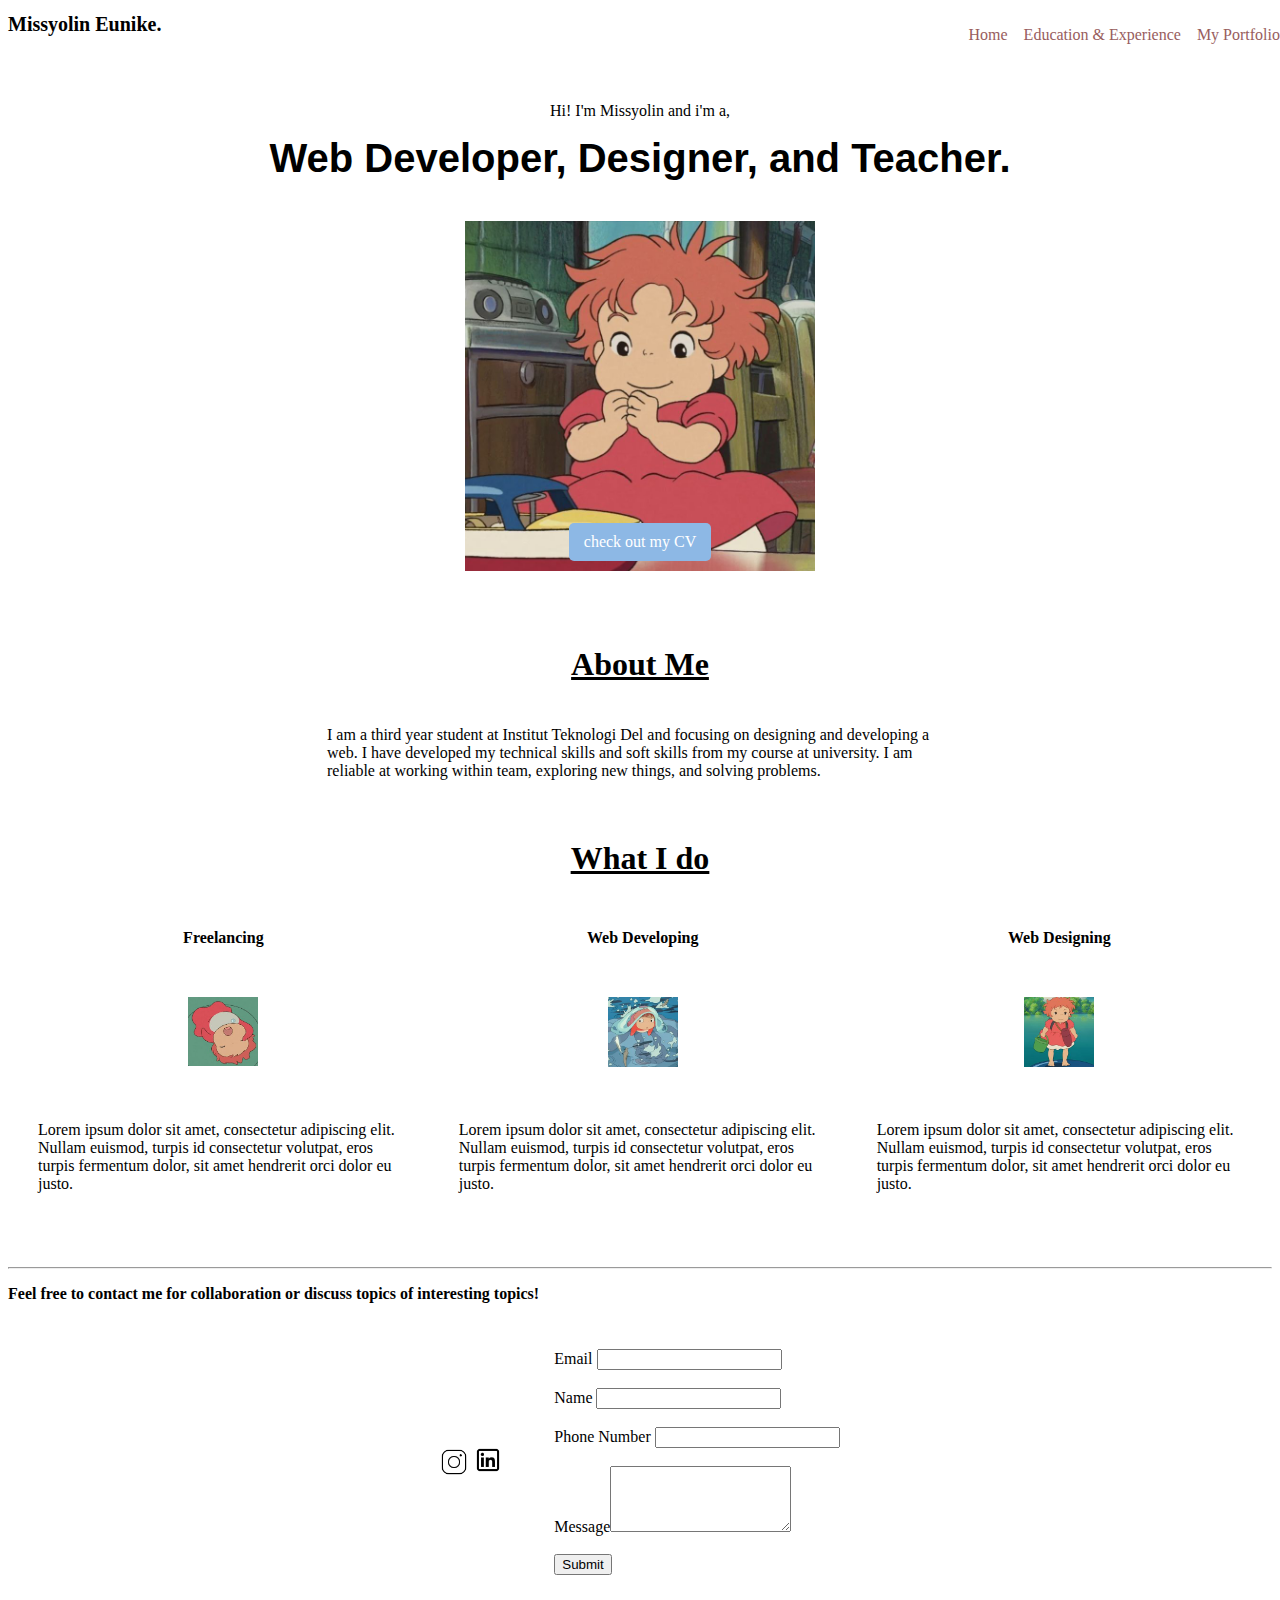
<file: index.html>
<!DOCTYPE html>
<html lang="id">
    <head>
        <meta charset="utf-8">
        <title>Missyolin Eunike's Webiste</title>
        <link rel="stylesheet" type="text/css" href="index.css">
    </head>

    <body>
        <div class="nav">
            <h1 style="font-size: 20px; top:20px ;">Missyolin Eunike.</h1>
            <nav>
                <div id="ul">
                    <ul style="display: flex; list-style: none; align-items: center; gap: 1rem; position: absolute; right: 0; top: 10px;">
                        <li><a class="test" href="index.html" style="text-decoration: none; color: rgb(152, 93, 93); ">Home</a></li>
                        <li><a class="test" href="edu_exp.html" target="_blank" style="text-decoration: none; color:rgb(152, 93, 93);">Education & Experience</a></li>
                        <li><a class="test" href="myPortofolio.html" style="text-decoration: none; color: rgb(152, 93, 93);">My Portfolio</a></li>
                    </ul>
                </div>
            </nav> 
        </div>

        <!-- style="list-style-type: none; margin: 0; padding: 0; overflow: hidden; background-color: #fff; " -->

        <article>
                <br>
                <br> 

                <header>
                    <p align="center">
                        Hi! I'm Missyolin and i'm a,
                       <strong><p align="center" style="font-family:bely-display,-apple-system,BlinkMacSystemFont,segoe ui,Roboto,
                       Oxygen-Sans,Ubuntu,Cantarell,helvetica neue,sans-serif; font-size: 40px; margin-top: 10px;">Web Developer, Designer, and Teacher.<p></strong>
                    </p>
                </header>

                <div style="display: flex; position: relative; align-items: center; justify-content: center; flex-direction: column;" align="center">
                    <img
                        src="assets/♡ﾟ  ۪   わたあめ  _⸝   ˳    ✩  ۪      ۫   c͜ɑ͜k͜e͜s͜     ིྀ.jpg"
                        alt="profile photo"
                        width="350"
                        length="350">
                        <!-- <a href="edu_exp.html" style="position:absolute; bottom: 10%; left: 50%; transform: translate(-50%, -50%); 
                        background-color: #8db8e5; color: #fff; padding: 10px 20px; text-decoration: none; border: none; border-radius: 5px;">check out my CV</a> -->
                        
                        <a href="edu_exp.html" style="z-index: 2; bottom: 10px; position: absolute;  background-color: #8db8e5; padding: 10px 15px; text-decoration: none; color: white; border-radius: 5px;">check out my CV</a>
                </div>

                <br>
                <br>
                <br>
                <h1 align="center"><u>About Me</u></h1><br>
                <table align="center" style="width:50%">
                    <tr>
                        <td>
                            I am a third year student at Institut Teknologi Del and focusing on designing and developing a web.
                            I have developed my technical skills and soft skills from my course at university. I am reliable at
                            working within team, exploring new things, and solving problems.
                        </td>
                    </tr>
                </table>

                <br>
                <br>
                
                <h1 align="center"><u>What I do</u></h1>
                <table align="center" cellspacing="10" cellpadding="20">
                    <tr align="center">
                        <th>Freelancing</th>
                        <th>Web Developing</th>
                        <th>Web Designing</th>
                    </tr>

                    <tr align="center">
                        <td><img src="/assets/ponyo1.jpg" alt="" width="70px"></td>
                        <td><img src="/assets/ponyo2.jpg" alt="" width="70px"></td>
                        <td><img src="/assets/ponyo3.jpg" alt="" width="70px"></td>
                    </tr>

                    <tr>
                        <td>Lorem ipsum dolor sit amet, consectetur adipiscing elit. Nullam euismod, 
                        turpis id consectetur volutpat, eros turpis fermentum dolor, sit amet hendrerit orci dolor eu justo.</td>
                        <td>Lorem ipsum dolor sit amet, consectetur adipiscing elit. Nullam euismod, 
                        turpis id consectetur volutpat, eros turpis fermentum dolor, sit amet hendrerit orci dolor eu justo.</td>
                        <td>Lorem ipsum dolor sit amet, consectetur adipiscing elit. Nullam euismod, 
                        turpis id consectetur volutpat, eros turpis fermentum dolor, sit amet hendrerit orci dolor eu justo.</td>
                    </tr>
                    
                </table>
        </article>

        <br>
        <br>
        <hr>
        <footer>
            <p>
                <strong>Feel free to contact me for collaboration or discuss topics of interesting topics!</strong>
            </p>
            <table align="center" cellspacing="10" cellpadding="20">
                <tr>
                    <td><img
                            src="/assets/icons8-instagram-50.png"
                            width="28"><a href=""></a>
                        <img
                            src="/assets/icons8-linkedin-50.png"
                            width="32"><a href=""></a>
                        </td>

                    <td>
                       <label for="email">Email </label><input type="email" name="email" id="email" required><br><br>
                        <label for="name">Name </label><input type="text" name="name" id="name" required></label><br><br>
                        <label for="phone">Phone Number </label><input type="number" name="phone" id="phone"><br><br>
                        <label for="message">Message<textarea id="message" name="pesan" rows="4" required></textarea></label><br><br>
                        <input type="submit" value="Submit">
                    </td>
                </tr>
            </table>
        </footer>
    </body>
</html>
</file>
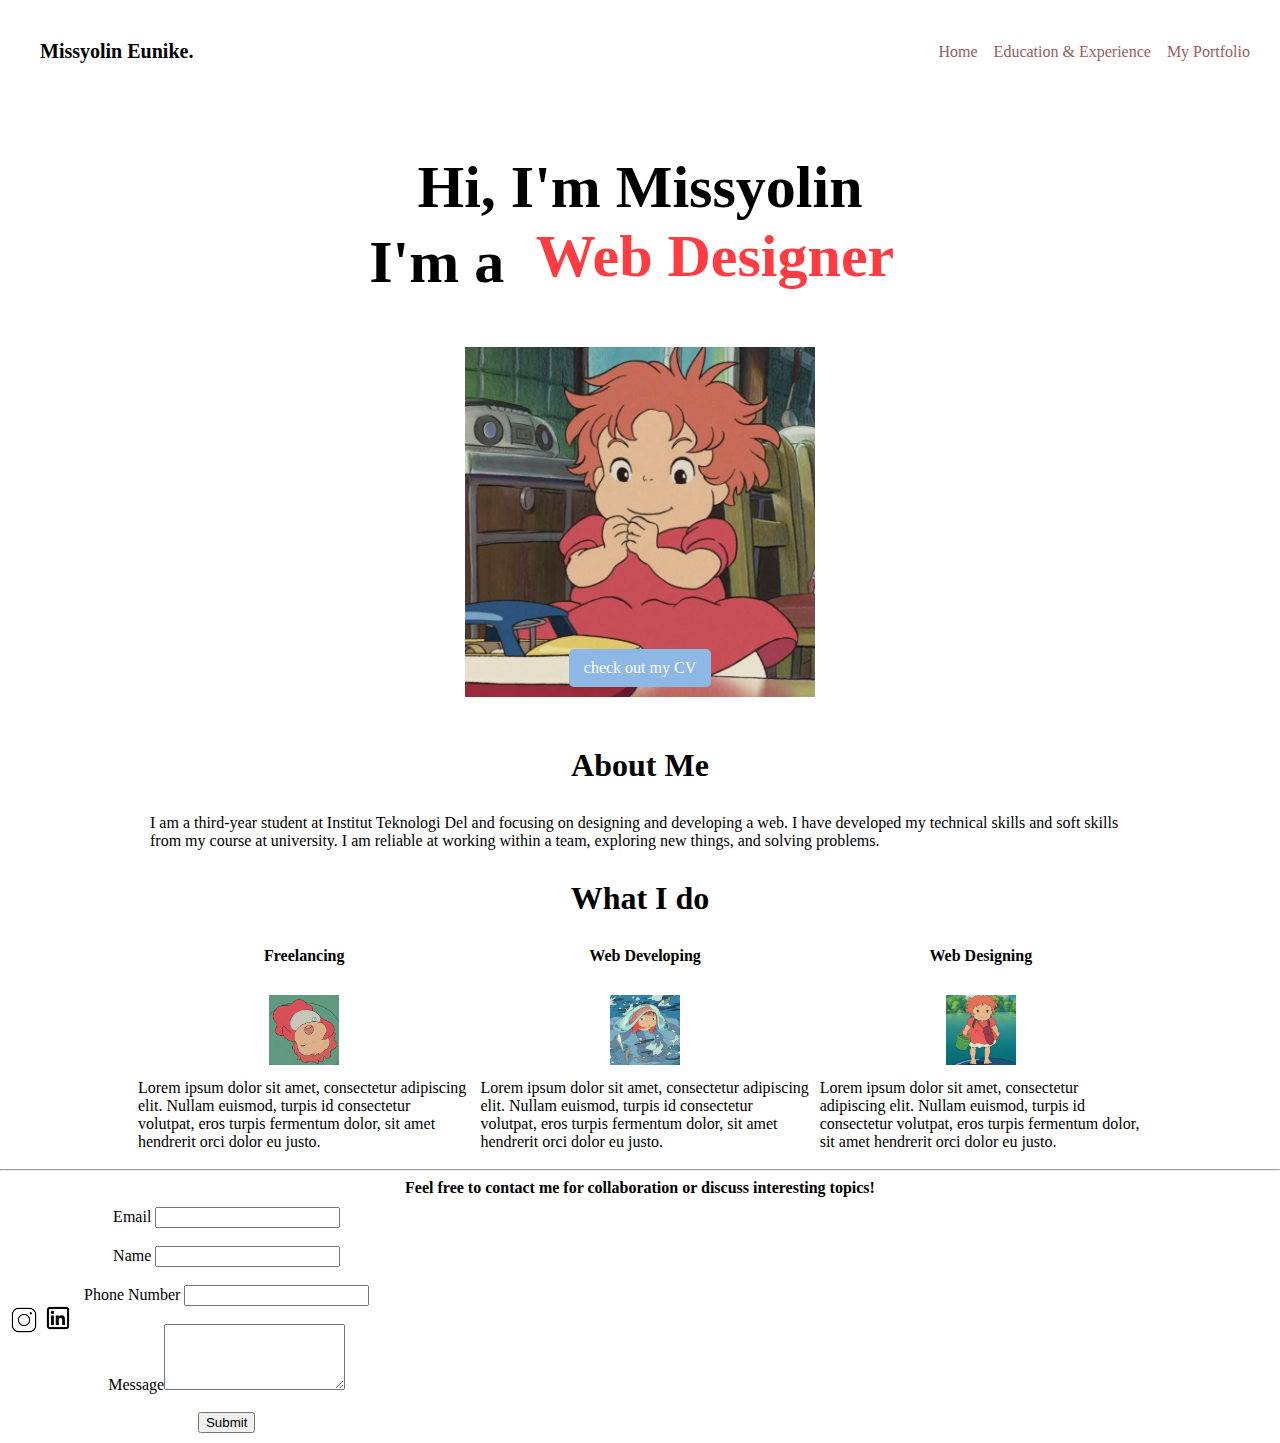
<file: coba.html>
<!DOCTYPE html>
<html lang="id">
<head>
    <meta charset="utf-8">
    <title>Missyolin Eunike's Website</title>
    <link rel="stylesheet" type="text/css" href="coba.css">
</head>
<body>
    <h1 class="header">Missyolin Eunike.</h1>
    <div class="nav">
        <nav>
            <div id="ul">
                <ul class="nav-list">
                    <li><a class="test" href="index.html">Home</a></li>
                    <li><a class="test" href="edu_exp.html" target="_blank">Education & Experience</a></li>
                    <li><a class="test" href="myPortofolio.html">My Portfolio</a></li>
                </ul>
            </div>
        </nav> 
    </div>

    <article>
        <header class="header">
            <!-- <p align="center">
                Hi! I'm Missyolin and I'm a,
                <strong><p align="center" class="profession">Web Developer, Designer, and Teacher.</p></strong>
            </p> -->
            <h1 align="center">Hi, I'm Missyolin<br>I'm a
                <span>
                    <span>Web Designer</span>
                    <span>Web Developer</span>
                    <span>Learner</span>
                    <span>Teacher</span>
                </span>
            </h1>
        </header>

        <div class="profile-image-container" align="center">
            <img src="assets/♡ﾟ  ۪   わたあめ  _⸝   ˳    ✩  ۪      ۫   c͜ɑ͜k͜e͜s͜     ིྀ.jpg" alt="profile photo" width="350" length="350">
            <a href="edu_exp.html" class="cv-link">check out my CV</a>
        </div>

        <h1 align="center">About Me</h1>

        <p id="about">
            I am a third-year student at Institut Teknologi Del and focusing on designing and developing a web.
            I have developed my technical skills and soft skills from my course at university. I am reliable at
            working within a team, exploring new things, and solving problems.
        </p>

        <h1 align="center">What I do</h1>
        <table align="center" cellspacing="10" cellpadding="20" id="skills-table">
            <tr align="center">
                <th>Freelancing</th>
                <th>Web Developing</th>
                <th>Web Designing</th>
            </tr>

            <tr align="center">
                <td><img src="assets/ponyo1.jpg" alt="" width="70px"></td>
                <td><img src="assets/ponyo2.jpg" alt="" width="70px"></td>
                <td><img src="assets/ponyo3.jpg" alt="" width="70px"></td>
            </tr>

            <tr>
                <td>Lorem ipsum dolor sit amet, consectetur adipiscing elit. Nullam euismod,
                turpis id consectetur volutpat, eros turpis fermentum dolor, sit amet hendrerit orci dolor eu justo.</td>
                <td>Lorem ipsum dolor sit amet, consectetur adipiscing elit. Nullam euismod,
                turpis id consectetur volutpat, eros turpis fermentum dolor, sit amet hendrerit orci dolor eu justo.</td>
                <td>Lorem ipsum dolor sit amet, consectetur adipiscing elit. Nullam euismod,
                turpis id consectetur volutpat, eros turpis fermentum dolor, sit amet hendrerit orci dolor eu justo.</td>
            </tr>
        </table>
    </article>

    <hr>

    <footer>
        <p>
            <strong>Feel free to contact me for collaboration or discuss interesting topics!</strong>
        </p>
        <table align="center" cellspacing="10" cellpadding="20">
            <tr>
                <td>
                    <img src="assets/icons8-instagram-50.png" width="28">
                    <a href="#"></a>
                    <img src="assets/icons8-linkedin-50.png" width="32">
                    <a href="#"></a>
                </td>
                <td>
                    <label for="email">Email </label>
                    <input type="email" name="email" id="email" required><br><br>
                    <label for="name">Name </label>
                    <input type="text" name="name" id="name" required><br><br>
                    <label for="phone">Phone Number </label>
                    <input type="number" name="phone" id="phone"><br><br>
                    <label for="message">Message<textarea id="message" name="pesan" rows="4" required></textarea></label><br><br>
                    <input type="submit" value="Submit">
                </td>
            </tr>
        </table>
    </footer>
</body>
</html>
</file>
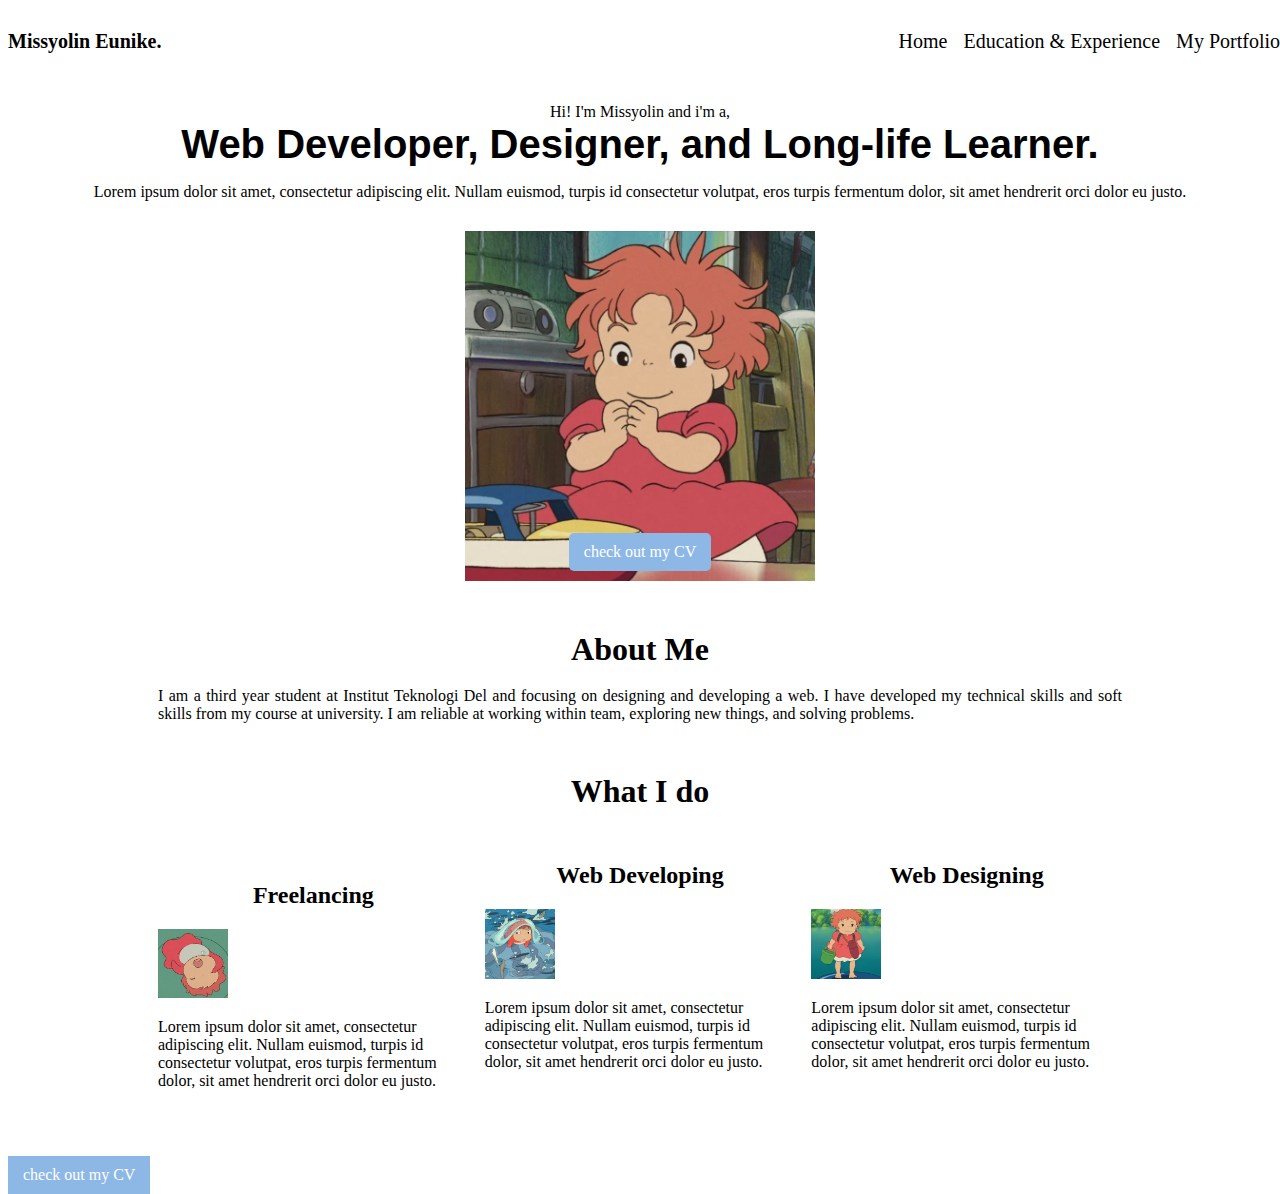
<file: home.html>
<!DOCTYPE html>
<html lang="id">
    <head>
        <meta charset="utf-8">
        <title>Missyolin Eunike's Webiste</title>
        <link rel="stylesheet" type="text/css" href="home.css">
    </head>

    <body>
        <div class="nav">
            <h1 style="font-size: 20px; top:20px ;">Missyolin Eunike.</h1>
            <nav>
                <ul>
                    <li><a class="test" href="index.html">Home</a></li>
                    <li><a class="test" href="edu_exp.html" target="_blank">Education & Experience</a></li>
                    <li><a class="test" href="myPortofolio.html">My Portfolio</a></li>
                </ul>
            </nav> 
        </div>

        <header>
            <div class="head">
                <p align="center">
                    Hi! I'm Missyolin and i'm a,
                   <strong><p id="job">Web Developer, Designer, and Long-life Learner.<p></strong>
                    <p align="center">Lorem ipsum dolor sit amet, consectetur adipiscing elit. Nullam euismod, 
                    turpis id consectetur volutpat, eros turpis fermentum dolor, sit amet hendrerit orci dolor eu justo.</p>
                </p>
            </div>
        </header>

        <article class="article">

            <div class="profile">
                <img
                    src="assets/♡ﾟ  ۪   わたあめ  _⸝   ˳    ✩  ۪      ۫   c͜ɑ͜k͜e͜s͜     ིྀ.jpg"
                    alt="profile photo"
                    width="350"
                    length="350">                    
                    <a href="edu_exp.html" target="blank" style="z-index: 2; bottom: 10px; position: absolute;  background-color: #8db8e5; padding: 10px 15px; text-decoration: none; color: white; border-radius: 5px;">check out my CV</a>
            </div>

            <h1 align="center">About Me</h1><br>
            <p id="about" align="center">
                I am a third year student at Institut Teknologi Del and focusing on designing and developing a web.
                I have developed my technical skills and soft skills from my course at university. I am reliable at
                working within team, exploring new things, and solving problems.
            </p>

            <h1 align="center">What I do</h1>

            <div class="ido">
                <div>
                    <h2 align="center">Freelancing</h2>
                    <img src="/assets/ponyo1.jpg" alt="" width="70px">
                    <p>Lorem ipsum dolor sit amet, consectetur adipiscing elit. Nullam euismod, 
                    turpis id consectetur volutpat, eros turpis fermentum dolor, sit amet hendrerit orci dolor eu justo.</p>
                </div>
    
                <div>
                    <h2 align="center">Web Developing</h2>
                    <img src="/assets/ponyo2.jpg" alt="" width="70px">
                    <p>
                        Lorem ipsum dolor sit amet, consectetur adipiscing elit. Nullam euismod, 
                        turpis id consectetur volutpat, eros turpis fermentum dolor, sit amet hendrerit orci dolor eu justo.
                    </p>                    
                </div>

                <div>
                    <h2 align="center">Web Designing</h2>
                    <img src="/assets/ponyo3.jpg" alt="" width="70px">
                    <p>
                        Lorem ipsum dolor sit amet, consectetur adipiscing elit. Nullam euismod, 
                        turpis id consectetur volutpat, eros turpis fermentum dolor, sit amet hendrerit orci dolor eu justo.

                    </p>  
                </div>
            </div>

            <a class="myport" href="myPortofolio.html">check out my CV</a>

        </article>

    </body>
</html>
</file>
<file: index.css>
#namaNav{
    font-size: 20px; 
    top:20px ;
}

#navMenu{
    display: flex; 
    list-style: none; 
    align-items: center; 
    gap: 1rem; 
    position: absolute; 
    right: 0; 
    top: 10px;
}

#ninu{
    text-decoration: none; 
    color: rgb(152, 93, 93);
}

#menu{
    text-decoration: none; 
    color: rgb(152, 93, 93);
}
</file>
<file: home.css>
.nav{
    background-color: transparent;
    font-size: 20px;
    margin-top: 30px;
}

.nav ul{
    display: flex; 
    list-style: none; 
    align-items: center; 
    gap: 1rem; 
    position: absolute; 
    right:0px; 
    top: 10px;
}

.nav a{
    text-decoration: none; 
    color: rgb(0, 0, 0);
}

.head{
    margin-top: 50px;
}

@keyframes animateWords{
    0%{
        transform: translateY(0%);
    }

    25%{
        transform: translateY(-100%);
    }

    50%{
        transform: translateY(-200%);
    }

    75%{
        transform: translateY(-300%);
    }

    100%{
        transform: translateY(-400%);
    }
}

#job{
    font-family:bely-display,-apple-system,BlinkMacSystemFont,segoe ui,Roboto,
                   Oxygen-Sans,Ubuntu,Cantarell,helvetica neue,sans-serif; 
    font-size: 40px; 
    margin-top: -15px;
    margin-bottom: 0px;
    text-align: center;
}

.profile{
    display: flex; 
    position: relative; 
    align-items: center; 
    justify-content: center; 
    flex-direction: column; 
    margin-top: 30px;
    margin-bottom: 50px;
}

#about{
    margin-top: -20px;
    margin-right: 150px;
    margin-left: 150px;
    margin-bottom: 50px;
    text-align: justify;
}

.ido{
    -webkit-column-count: 3; 
    -moz-column-count: 3;
    column-count: 3;
    padding: 30px 150px;

}

.myport{
    /* z-index: 2; bottom: 100px; position: absolute;  background-color: #8db8e5; padding: 10px 15px; text-decoration: none; color: white; border-radius: 5px; */
    display: flex; 
    position: absolute; 
    align-items: center; 
    justify-content: center; 
    flex-direction: column; 
    margin-top: 30px;
    margin-bottom: 50px;
    background-color: #8db8e5;
    padding: 10px 15px;
    text-decoration: none; 
    color: white

}
</file>
<file: coba.css>
/* Reset some default styles */
body, h1, h2, p, ul, li, table, td {
    margin: 0;
    padding: 0;
}

/* Style the navigation bar */
.nav {
    background-color: #ffffff;
    text-align: center;
    position: relative;
    padding: 20px 0;
}

.header {
    font-size: 20px;
    top: 20px;
    padding: 40px;
    padding-bottom: 10px;
    position: flex;
}

.nav-list {
    display: flex;
    list-style: none;
    align-items: center;
    gap: 1rem;
    position: absolute;
    right: 30px;
    top:-30px;
}

.nav-list li {
    display: inline;
}

.nav-list a {
    text-decoration: none;
    color: rgb(152, 93, 93);
}

/* Style the main content */
.article {
    text-align: center;
    padding: 20px;
}

@keyframes animateWords {
    0%{
        transform:  translate(0%);
    }

    25%{
        transform: translateY(-100%);
    }

    50%{
        transform: translateY(-200%);
    }

    75%{
        transform: translateY(-300%);
    }

    100%{
        transform: translateY(-400%);
    }
}

.header h1{
    font-size: 3em;
    > span{
        position: relative;
        display: inline-block;
        color:#FF3C41;
        height: 1.25em;
        vertical-align: bottom;
        overflow: hidden;
        span {
            display:block;
            animation: animateWords 5s infinite ease;
        }
    }
}

.header body{
    display: flex;
    align-items: center;
    justify-content: center;
    height: 100vh;
    margin: 0;
    padding: 0;
    background-color: #1E1C27;
    color: white;
    font-family: 'Geologica', sans-serif;
}

#about{
    padding:30px 150px
}
.profession {
    font-family: bely-display, -apple-system, BlinkMacSystemFont, segoe ui, Roboto, Oxygen-Sans, Ubuntu, Cantarell, helvetica neue, sans-serif;
    font-size: 40px;
    margin-top: 10px;
}

.profile-image-container {
    display: flex;
    position: relative;
    align-items: center;
    justify-content: center;
    flex-direction: column;
    margin-top: 40px;
    margin-bottom: 50px;
}

.cv-link {
    z-index: 2;
    bottom: 10px;
    position: absolute;
    background-color: #8db8e5;
    padding: 10px 15px;
    text-decoration: none;
    color: white;
    border-radius: 5px;
}

/* Style the tables */
#skills-table {
    width: 80%;
    margin: 0 auto;
}

.skills-table th, .skills-table td {
    padding: 10px;
    
    border: 1px solid #ccc;
}

/* Style the footer */
footer {
    text-align: center;
    padding: 20
}
</file>
